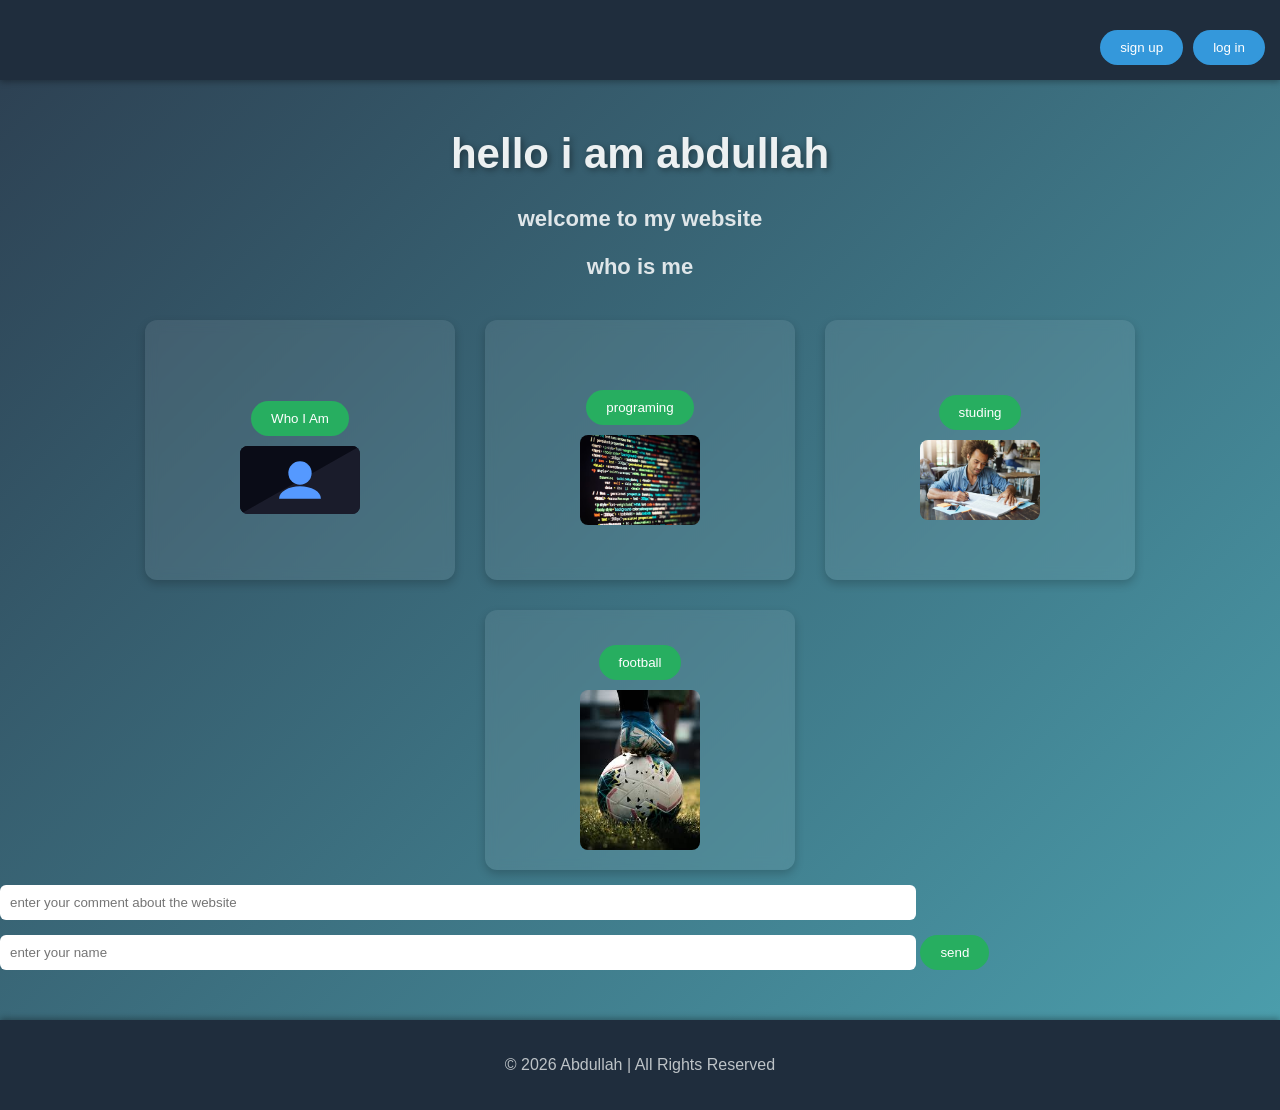
<file: index.html>
<!DOCTYPE html>
<html lang="en">
<head>
    <meta charset="UTF-8">
    <meta name="viewport" content="width=device-width, initial-scale=1.0">
    <title>Document</title>
    <link rel="stylesheet" href="style.css">
</head>
<body>
   
   <div id="container">
    <div id="navbar">
        <a href="signup.html"><button>sign up</button></a>
        <a href="signin.html"><button>log in</button></a>
    </div>

    <div id="div">
        <button id="scrollTopBtn">↑</button>


    <h1>hello i am abdullah</h1>
    <h3>welcome to my website</h3>

   
        <h3>who is me</h3>
        </div>
   

    <div id="wholethingaboutme">
        <div>
            <a href="aboutme.html">
            <button>Who I Am</button>
            
            </a>

            <img id="img4" src="images/krzysztof-m-user-3331256.svg" alt="">
            

        </div>
        <div id="aboutme">
            <a href="aboutme2.html">
            <button>programing</button>
            </a>
            <img src="images/computer-program-coding-screen_53876-138060.avif" alt="coding" id="img1">  
        </div>
        <div id="aboutme2">
            <a href="aboutme3.html">
            <button>studing</button>
            </a>
            <img src="images/handsome-stylish-afro-american-university-student-studying-cafe_273609-7422.avif" alt="studying" id="img2">
        </div> 
        <div>
            <a href="aboutme4.html">
                <button>football</button>
            </a>
            <img src="images/images.jfif" alt="" id="img3">
        </div>  
    </div>   
    <div id="comments">
        <input type="text" id="comment" placeholder="enter your comment about the website">
        <input type="text" id="sender" placeholder="enter your name">
        <button onclick="send ()">send</button>
        <div id="Dev">
          
        </div>
    </div>    

    <footer>
        <p>© 2026 Abdullah | All Rights Reserved</p>
    </footer>
</div>
<script src="main.js"></script>

    
</body>
</html>
</file>
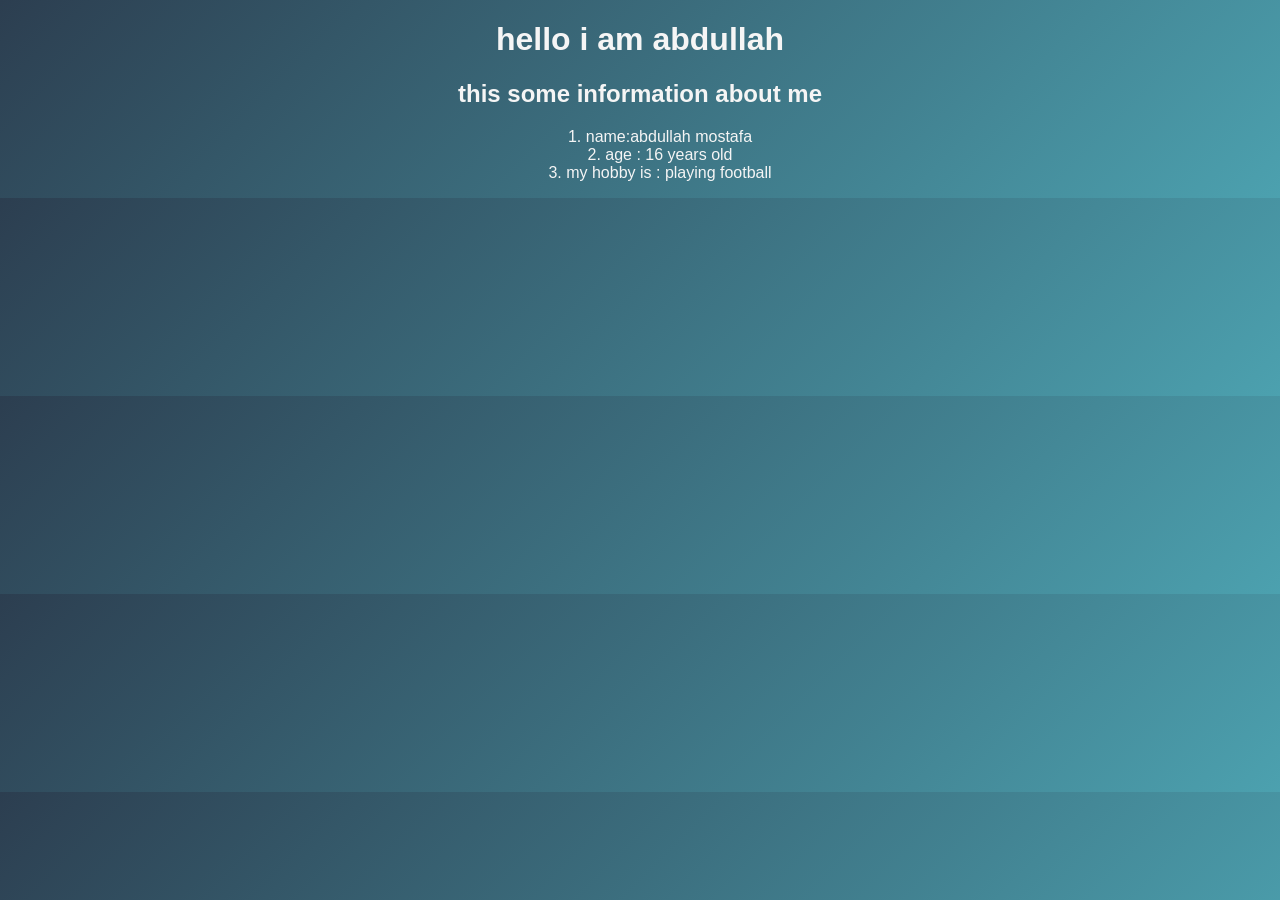
<file: aboutme.html>
<!DOCTYPE html>
<html lang="en">
<head>
    <meta charset="UTF-8">
    <meta name="viewport" content="width=device-width, initial-scale=1.0">
    <title>Document</title>
</head>
<body>
    <style>
        body{
   margin: 0;
  font-family: 'Segoe UI', Arial, sans-serif;
  background: linear-gradient(135deg, #2c3e50, #4ca1af);
  color: #f5f5f5;
    text-align: center;

}


ol{
      text-align: center;
    list-style-position: inside;
}

    </style>
    <div id="container">
        <h1>hello i am abdullah</h1>
        <h2>this some information about me</h2>
        <ol>
            <li>name:abdullah mostafa</li>
            <li>age : 16 years old</li>
            <li>my hobby is : playing football</li>

        </ol>

    </div>
    
</body>
</html>
</file>
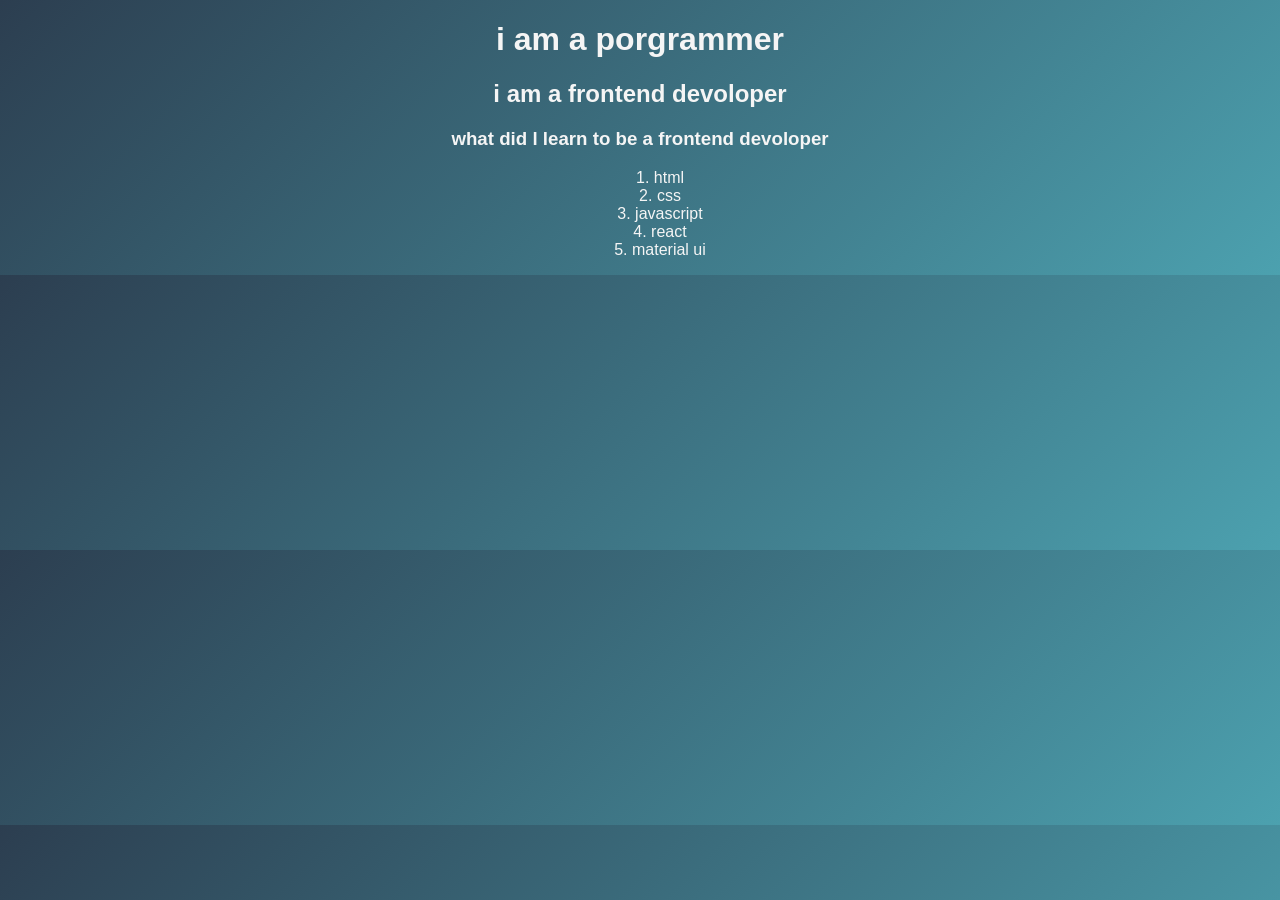
<file: aboutme2.html>
<!DOCTYPE html>
<html lang="en">
<head>
    <meta charset="UTF-8">
    <meta name="viewport" content="width=device-width, initial-scale=1.0">
    <title>Document</title>
</head>
<body>
    <style>
  body{
   margin: 0;
  font-family: 'Segoe UI', Arial, sans-serif;
  background: linear-gradient(135deg, #2c3e50, #4ca1af);
  color: #f5f5f5;
  text-align: center;
}
ol{
      text-align: center;
    list-style-position: inside;
}
    </style>
    <div>
        <h1>i am a porgrammer</h1>

        <h2>i am a frontend devoloper</h2>
        <h3>what did l learn to be a frontend devoloper</h3>
        <ol>
            <li>html</li>
            <li>css</li>
            <li>javascript</li>
            <li>react</li>
            <li>material ui</li>
        </ol>
    </div>
</body>
</html>
</file>
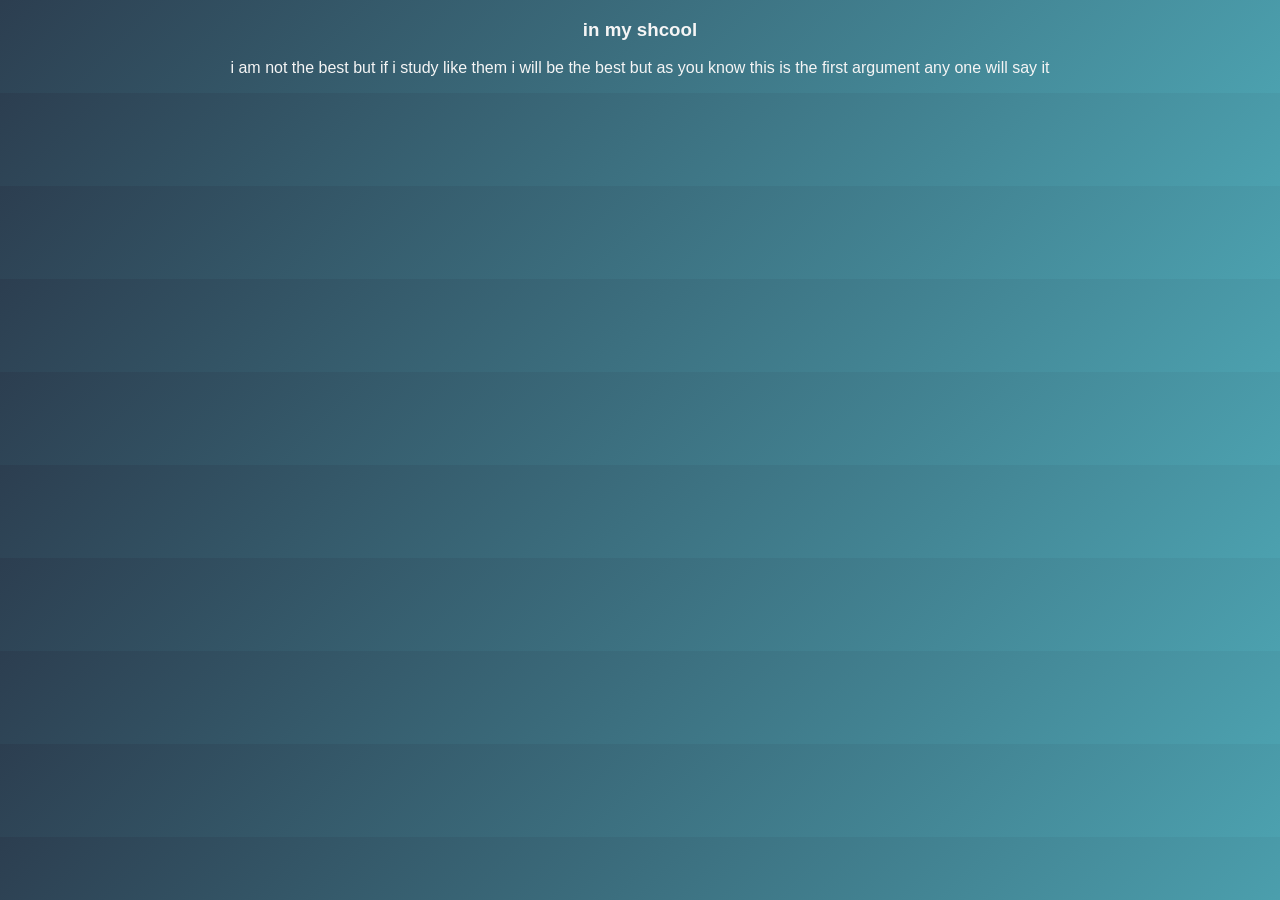
<file: aboutme3.html>
<!DOCTYPE html>
<html lang="en">
<head>
    <meta charset="UTF-8">
    <meta name="viewport" content="width=device-width, initial-scale=1.0">
    <title>Document</title>
</head>
<body>
    <style>
         body{
   margin: 0;
  font-family: 'Segoe UI', Arial, sans-serif;
  background: linear-gradient(135deg, #2c3e50, #4ca1af);
  color: #f5f5f5;
  text-align: center;
}
</style>
    <div>
        <h3>in my shcool </h3>
        <p>i am not the best but if i study like them i will be the best but as you know this is the first argument any one will say it</p>
    </div>
    
</body>
</html>
</file>
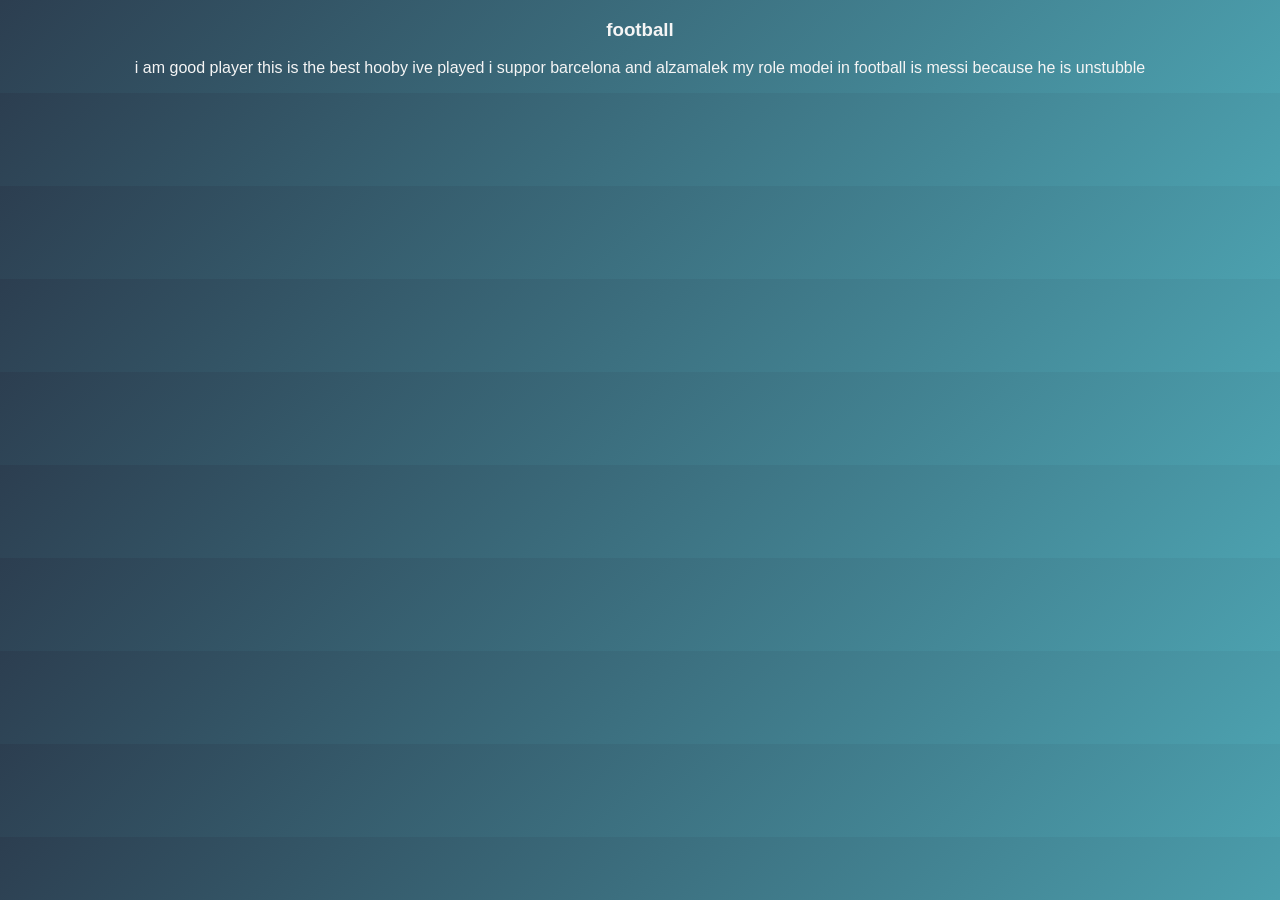
<file: aboutme4.html>
<!DOCTYPE html>
<html lang="en">
<head>
    <meta charset="UTF-8">
    <meta name="viewport" content="width=device-width, initial-scale=1.0">
    <title>Document</title>
</head>
<body>
      <style>
         body{
   margin: 0;
  font-family: 'Segoe UI', Arial, sans-serif;
  background: linear-gradient(135deg, #2c3e50, #4ca1af);
  color: #f5f5f5;
  text-align: center;
}
</style>
    <div>
        <h3>football</h3>
        <p>i am good player this is the best hooby ive played i suppor barcelona and alzamalek my role modei in football is messi because he is unstubble</p>
    </div>
    
</body>
</html>
</file>
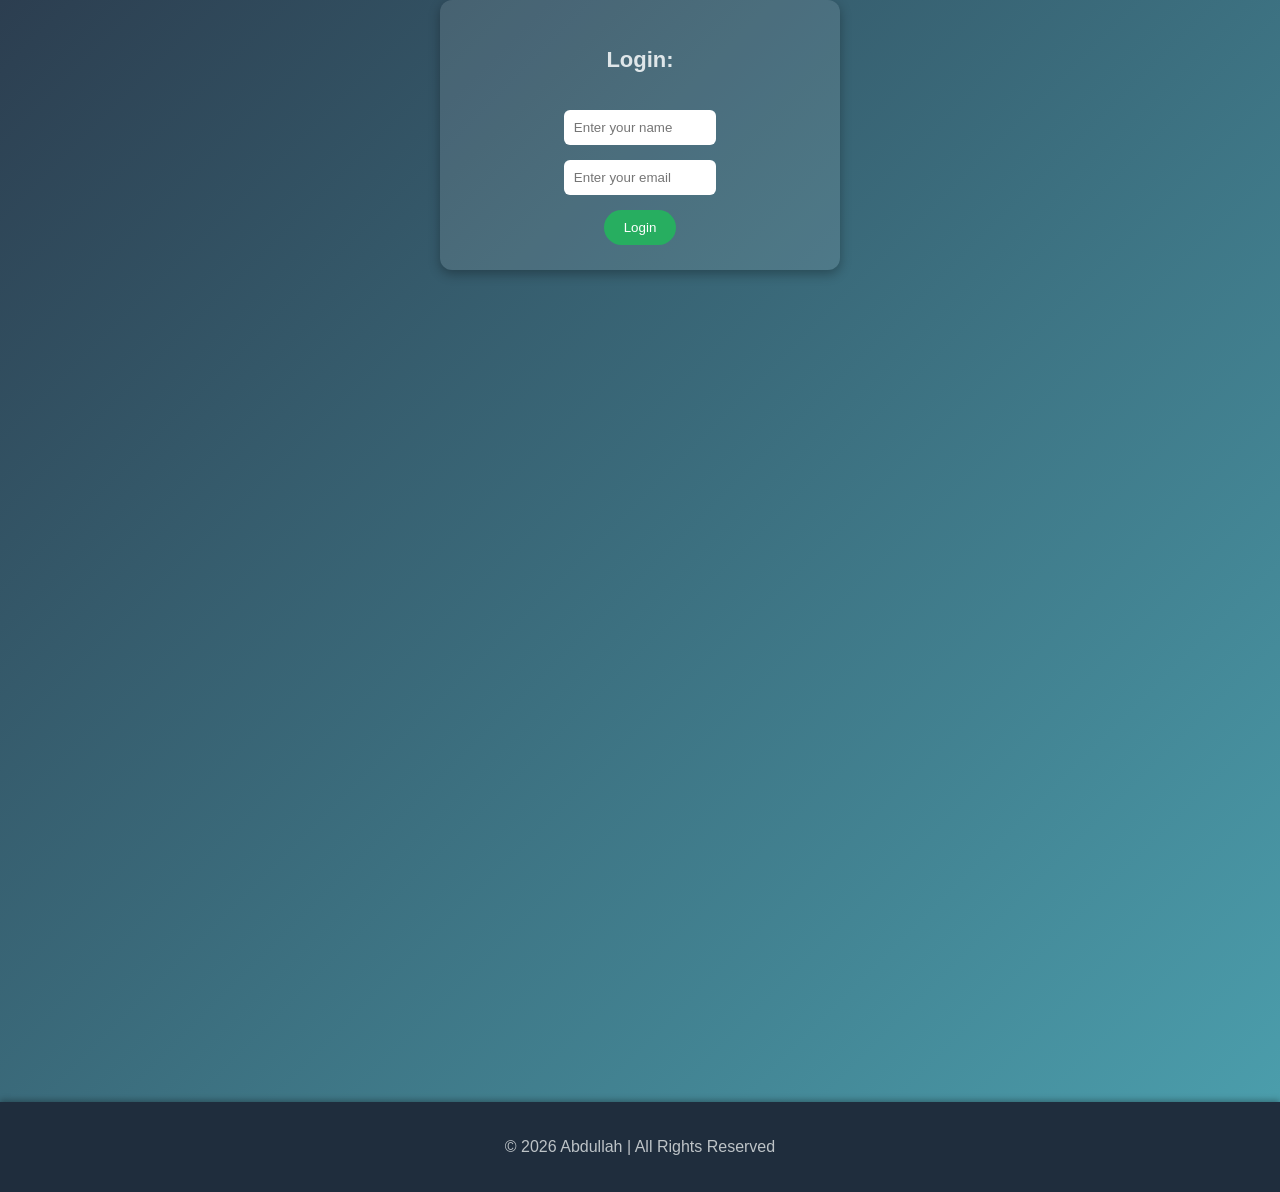
<file: signin.html>
<!DOCTYPE html>
<html lang="en">
<head>
    <meta charset="UTF-8">
    <meta name="viewport" content="width=device-width, initial-scale=1.0">
    <title>Login</title>
    <link rel="stylesheet" href="style.css">
</head>
<body>
    <style>
        body{
   margin: 0;
  font-family: 'Segoe UI', Arial, sans-serif;
  background: linear-gradient(135deg, #2c3e50, #4ca1af);
  color: #f5f5f5;
  text-align: center;
}
footer {
  background: #1f2d3d;
  color: #bdc3c7;
  text-align: center;
  padding: 20px;
  margin-top: 50px;
  box-shadow: 0 -2px 6px rgba(0,0,0,0.3);
  margin-top: 65%;
}


    </style>
    <div id="container3">
        <h3>Login:</h3>
        <div>
            <input type="text" placeholder="Enter your name" id="loginUsername">
        </div>
        <div>
            <input type="text" placeholder="Enter your email" id="loginEmail">
        </div>
        <div>
            <button id="login" onclick="login()">Login</button>
        </div>
        <div id="div3"></div>
    </div>
    
    <footer>
        <p>© 2026 Abdullah | All Rights Reserved</p>
    </footer>
    <script src="main.js"></script>
</body>
</html>
</file>
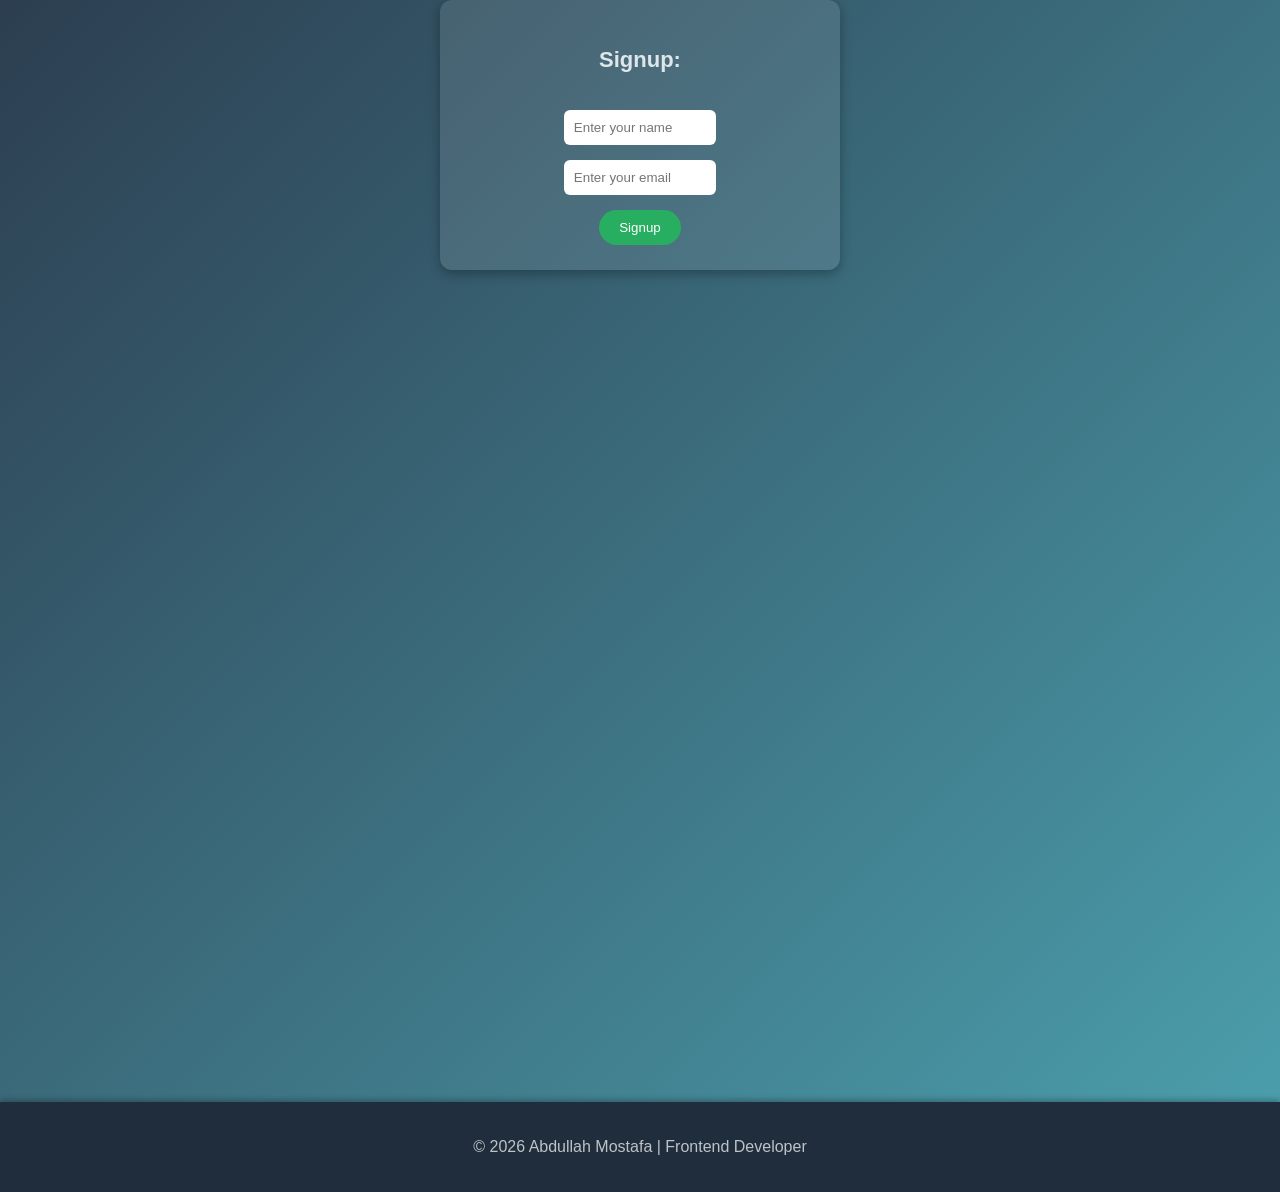
<file: signup.html>
<!DOCTYPE html>
<html lang="en">
<head>
    <meta charset="UTF-8">
    <meta name="viewport" content="width=device-width, initial-scale=1.0">
    <title>Signup</title>
    <link rel="stylesheet" href="style.css">
</head>
<body>
    <style>
        body{
   margin: 0;
  font-family: 'Segoe UI', Arial, sans-serif;
  background: linear-gradient(135deg, #2c3e50, #4ca1af);
  color: #f5f5f5;
  text-align: center;
}
footer {
  background: #1f2d3d;
  color: #bdc3c7;
  text-align: center;
  padding: 20px;
  margin-top: 50px;
  box-shadow: 0 -2px 6px rgba(0,0,0,0.3);
  margin-top: 65%;
}


    </style>
    <div id="container2">
        <h3>Signup:</h3>
        <div>
            <input type="text" placeholder="Enter your name" id="username">
        </div>
        <div>
            <input type="text" placeholder="Enter your email" id="email">
        </div>
        <div>
            <button onclick="signup()" id="send">Signup</button>
        </div>
          
    </div>
      <footer>
            <p>© 2026 Abdullah Mostafa | Frontend Developer</p>
            </footer>

    <script src="main.js"></script>
</body>
</html>
</file>
<file: style.css>
body {
  margin: 0;
  font-family: 'Segoe UI', Arial, sans-serif;
  background: linear-gradient(135deg, #2c3e50, #4ca1af);
  color: #f5f5f5;
}


#navbar {
  display: flex;
  justify-content: flex-end;
  background: #1f2d3d;
  padding: 15px;
  box-shadow: 0 2px 6px rgba(0,0,0,0.3);
}

#navbar a button {
  background: #3498db;
  border: none;
  color: white;
  padding: 10px 20px;
  margin-left: 10px;
  border-radius: 25px;
  cursor: pointer;
  transition: 0.3s;
}

#navbar a button:hover {
  background: #2980b9;
  transform: scale(1.05);
}


h1 {
  font-size: 42px;
  margin-top: 50px;
  color: #ecf0f1;
  text-shadow: 2px 2px 6px rgba(0,0,0,0.4);
}

h3 {
  font-size: 22px;
  color: #dfe6e9;
}


#wholethingaboutme {
  display: flex;
  justify-content: center;
  gap: 30px;
  margin-top: 40px;
  flex-wrap: wrap; /* يسمح للكروت بالنزول لسطر جديد */
}

#wholethingaboutme div {
  display: flex;
  flex-direction: column; /* العناصر فوق بعض */
  align-items: center;    /* يوسّط العناصر أفقياً */
  justify-content: center; /* يوسّط العناصر عمودياً */
  border: none;
  border-radius: 12px;
  width: 270px;
  height: 220px;
  padding: 20px;
  background: rgba(255,255,255,0.08);
  backdrop-filter: blur(6px);
  transition: 0.3s;
  box-shadow: 0 4px 10px rgba(0,0,0,0.2);
}

#wholethingaboutme div:hover {
  background: rgba(255,255,255,0.2);
  transform: translateY(-5px);
}


#img1, #img2, #img3, #img4 {
  max-width: 100%;
  border-radius: 8px;
  width: 120px;
  margin-top: 10px;
}


footer {
  background: #1f2d3d;
  color: #bdc3c7;
  text-align: center;
  padding: 20px;
  margin-top: 50px;
  box-shadow: 0 -2px 6px rgba(0,0,0,0.3);
}

#container2, #container3 {
  margin-top: 100px;
  border: none;
  width: 400px;
  height: 270px;
  display: flex;
  justify-content: center;
  align-items: center;
  flex-direction: column;
  margin: auto;
  background: rgba(255,255,255,0.1);
  border-radius: 12px;
  box-shadow: 0 4px 12px rgba(0,0,0,0.3);
}

input {
  padding: 10px;
  border-radius: 6px;
  border: none;
  align-items: center;
  justify-content: center;
  margin-top: 15px;
  width: 70%;
  outline: none;
}

button {
  margin-top: 15px;
  padding: 10px 20px;
  border-radius: 25px;
  border: none;
  background: #27ae60;
  color: white;
  cursor: pointer;
  transition: 0.3s;
}

button:hover {
  background: #219150;
  transform: scale(1.05);
}

#div {
  text-align: center;
}

@media (max-width: 768px) {
  #wholethingaboutme {
    flex-direction: column;
    align-items: center;
  }
}
#imgUser{
  width: 40px;
}
ul{
  text-align: center;
  list-style-position: inside;
}
#scrollTopBtn {
  position: fixed;
  bottom: 20px;   /* المسافة من أسفل */
  right: 20px;    /* المسافة من يمين */
  background: #3498db;
  color: white;
  border: none;
  border-radius: 50%;
  width: 50px;
  height: 50px;
  font-size: 24px;
  cursor: pointer;
  display: none; /* مخفي في البداية */
  box-shadow: 0 4px 8px rgba(0,0,0,0.3);
  transition: 0.3s;
}

#scrollTopBtn:hover {
  background: #2980b9;
  transform: scale(1.1);
}
</file>
